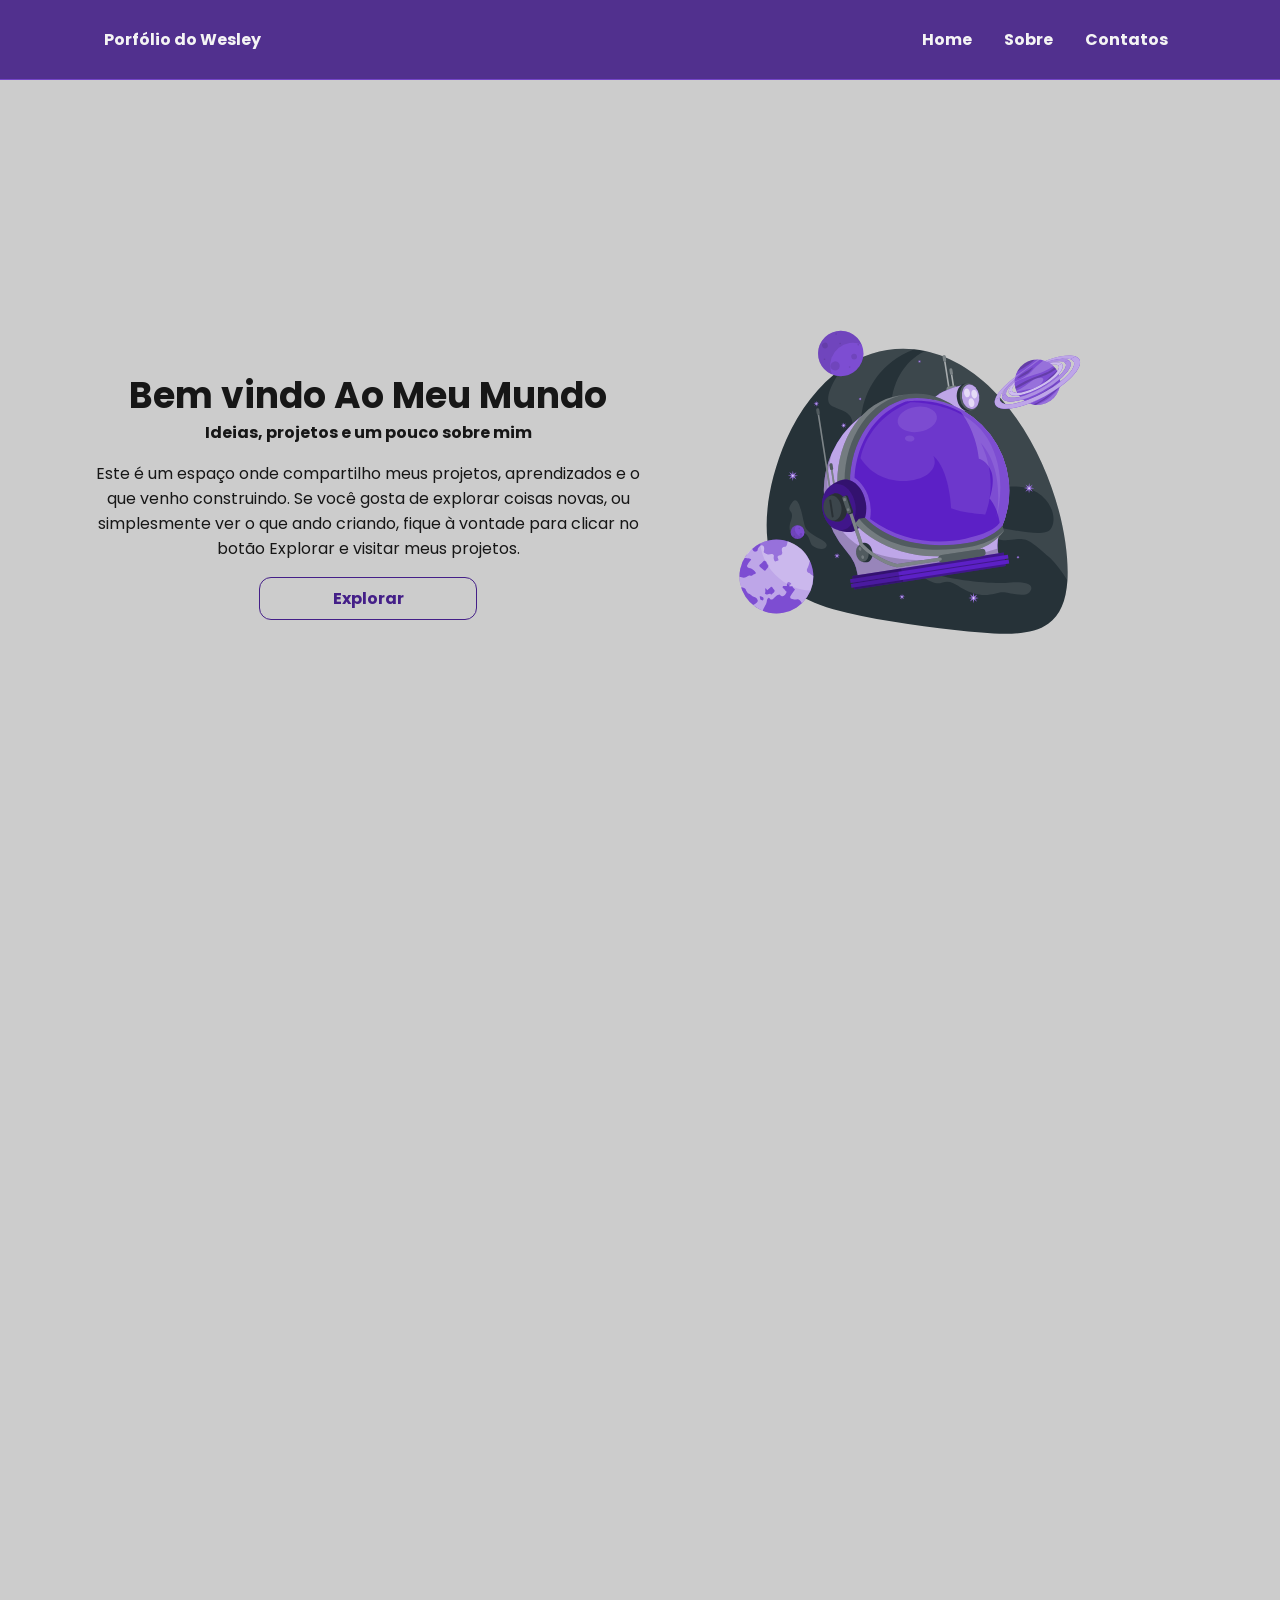
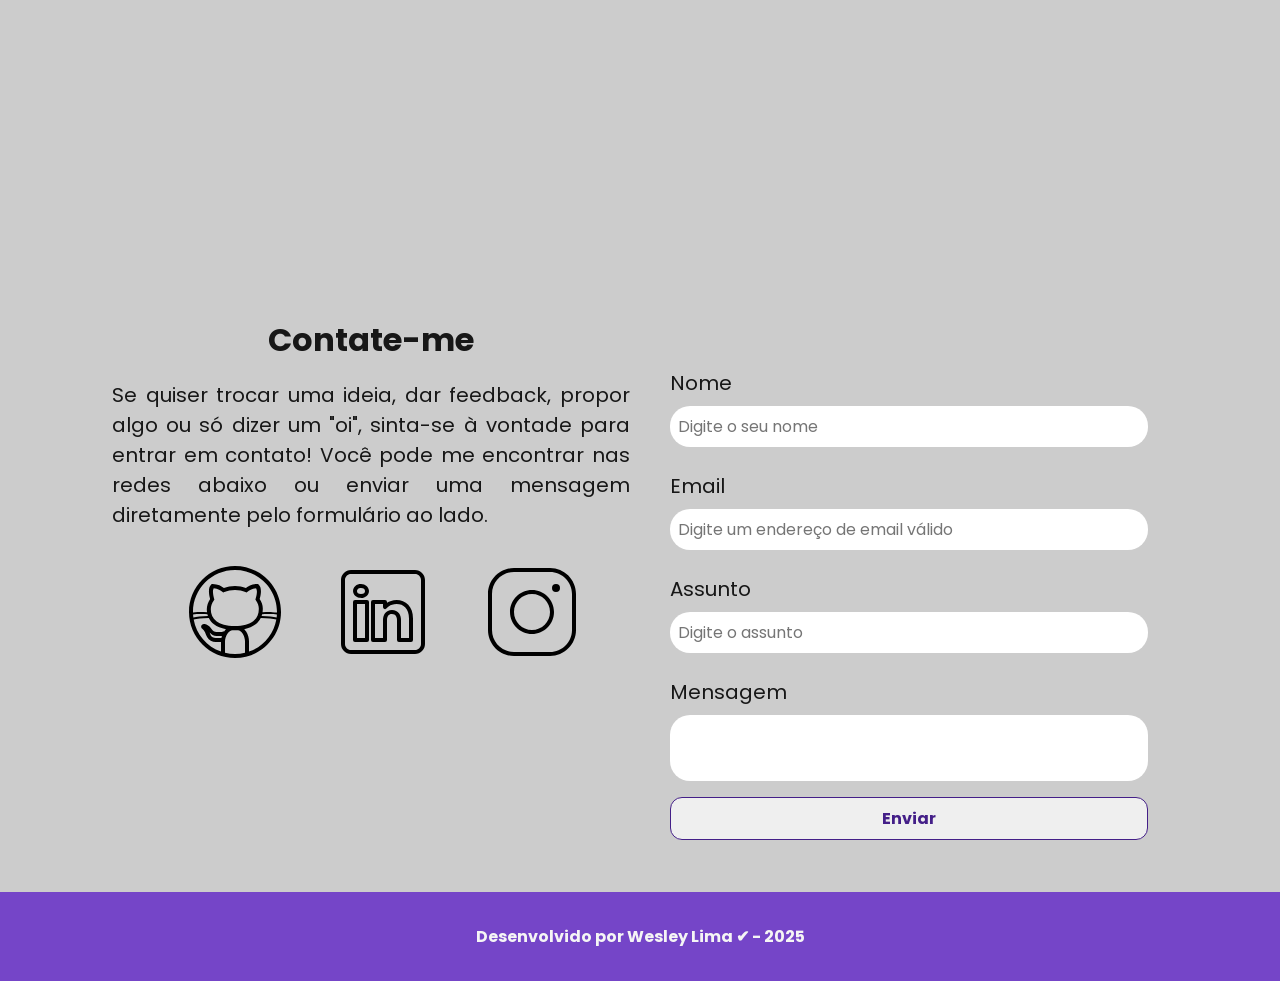
<file: index.html>
<!DOCTYPE html>
<html lang="pt-br">
<head>

    <!-- Servidores de Fontes do Google -->
    <link rel="preconnect" href="https://fonts.googleapis.com">
    <link rel="preconnect" href="https://fonts.gstatic.com" crossorigin>
 
    <!-- Fonte do Google - Poppins -->
    <link href="https://fonts.googleapis.com/css2?family=Poppins&display=swap" rel="stylesheet">
    <meta charset="UTF-8">
    <meta name="viewport" content="width=device-width, initial-scale=1.0">
    <meta name="description" content="Projeto Portfólio do Wesley, desenvolvedor web fullstack.">
    <meta name="author" content="Wesley Lima">
    <meta name="keywords" content="portfólio, desenvolvedor, web, fullstack, Wesley Lima, HTML, CSS, JavaScript">
    <link rel="icon" href="./assets/img/favicon.svg" />

    <!-- Link para o arquivo CSS -->
     <link rel="stylesheet" href="./assets/img/css/style.css">

    <title>Portfólio do Wesley</title>
</head>
<body>

    <!-- Cabeçalho(header) da página -->
    <header class="flex menu_container">

        <div id="header_content" class="menu_content">
            <!-- Titulo do cabeçalho -->
            <div id="titulo">
                <a href="#">Porfólio do Wesley</a>
            </div>

            <!-- Menu -->
            <div id="menu" class="flex">

                <!-- Barra de Navegação -->
                <nav>
                    <!-- Lista não ordenada = ul -->
                    <ul class="flex menu_list">
                        <li><a href="#">Home</a></li>
                        <li><a href="#about">Sobre</a></li>
                        <li><a href="#contact">Contatos</a></li>
                    </ul>
                </nav>
            </div>
        </div>
    </header>

    <!-- Seção principal da página -->
    <main>

        <!-- Seção Home -->
        <section id="home" class="flex home_container">

            <article id="home_texto" class="flex home_content">

                <h1>Bem vindo Ao Meu Mundo</h1>
                <h4>Ideias, projetos e um pouco sobre mim</h4>
                <p>Este é um espaço onde compartilho meus projetos, aprendizados e o que venho construindo. Se você gosta de explorar coisas novas, ou simplesmente ver o que ando criando, fique à vontade para clicar no botão Explorar e visitar meus projetos.
                </p>
                <a href="https://github.com/Wezzlim" target="_blank" class="botao">Explorar </a>

            </article>

            <article id="home_imagem" class="flex home_content">
                <img src="./assets/img/astronauta.svg" alt="Capacete Animado do Astronauta">
            </article>
        </section>

        <!-- Seção Sobre -->
        <section id="about" class="flex about_container">
           <!-- conteudo enviado pro script.js -->
        </section>

        <!-- Seção Contatos -->
        <section id="contact" class="contato_container">

            <article id="redes_sociais" class="contato_content">
                <h4>Contate-me</h4>
                
                <p>Se quiser trocar uma ideia, dar feedback, propor algo ou só dizer um "oi", sinta-se à vontade para entrar em contato!
                Você pode me encontrar nas redes abaixo ou enviar uma mensagem diretamente pelo formulário ao lado.
                </p>
    
                <div id="icones_redes_sociais" class="social_container">
                    <a href="https://github.com/Wezzlim" target="_blank" class="social_icon">
                        <img src="./assets/img/github.svg" alt="Ícone do Github">
                    </a>
    
                    <a href="https://www.linkedin.com/in/wesley--lima" target="_blank" class="social_icon">
                        <img src="./assets/img/linkedin.svg" alt="Ícone do Linkedin">
                    </a>
    
                    <a href="https://www.instagram.com/wesley_lima0/" target="_blank" class="social_icon">
                        <img src="./assets/img/instagram.svg" alt="Ícone do Instagram">
                    </a>
                </div>
            </article> 
    
                <!-- Formulário de contato -->
                <form action="https://formsubmit.co/d76195807d3c1529c91618a0be1ad4b6" method="POST" id="formulario">
    
                    <!-- COLOCAR DEPLOY na linha debaixo -->
                    <input type="hidden" name="_next" value="https://wezzlim.github.io/portfolio_fundweb/sucess.html"> 
                    <input type="hidden" name="_captcha" value="false">

                    <label for="nome">Nome</label>
                    <input
                        id="nome"
                        name="nome"
                        type="text"
                        placeholder="Digite o seu nome"
                    >

                    <span id="txtNome"></span>
    
                    <label for="email">Email</label>
                    <input
                    id="email"
                    name="email"
                    type="text"
                    placeholder="Digite um endereço de email válido"
                    >

                    <span id="txtEmail"></span>
    
                    <label for="assunto">Assunto</label>
                    <input
                    id="assunto"
                    name="assunto"
                    type="text"
                    placeholder="Digite o assunto"
                    >
    
                    <span id="txtAssunto"></span>
    
                    <label for="mensagem">Mensagem</label>
    
                    <textarea 
                        id="mensagem"
                        name="mensagem"
                        placeholder="Digite uma mensagem"
                    >
                    </textarea>
    
                    <button class="botao" type="submit">Enviar</button>
                </form>
        </section>
    </main>

    <!-- Rodapé(footer) da página -->
    <footer>
        Desenvolvido por Wesley Lima ✔ - 2025
    </footer>

    <!-- Script JavaScript SEMPRE NO FINAL -->
     <script src="./assets/img/js/script.js"></script>
</body>
</html>
</file>
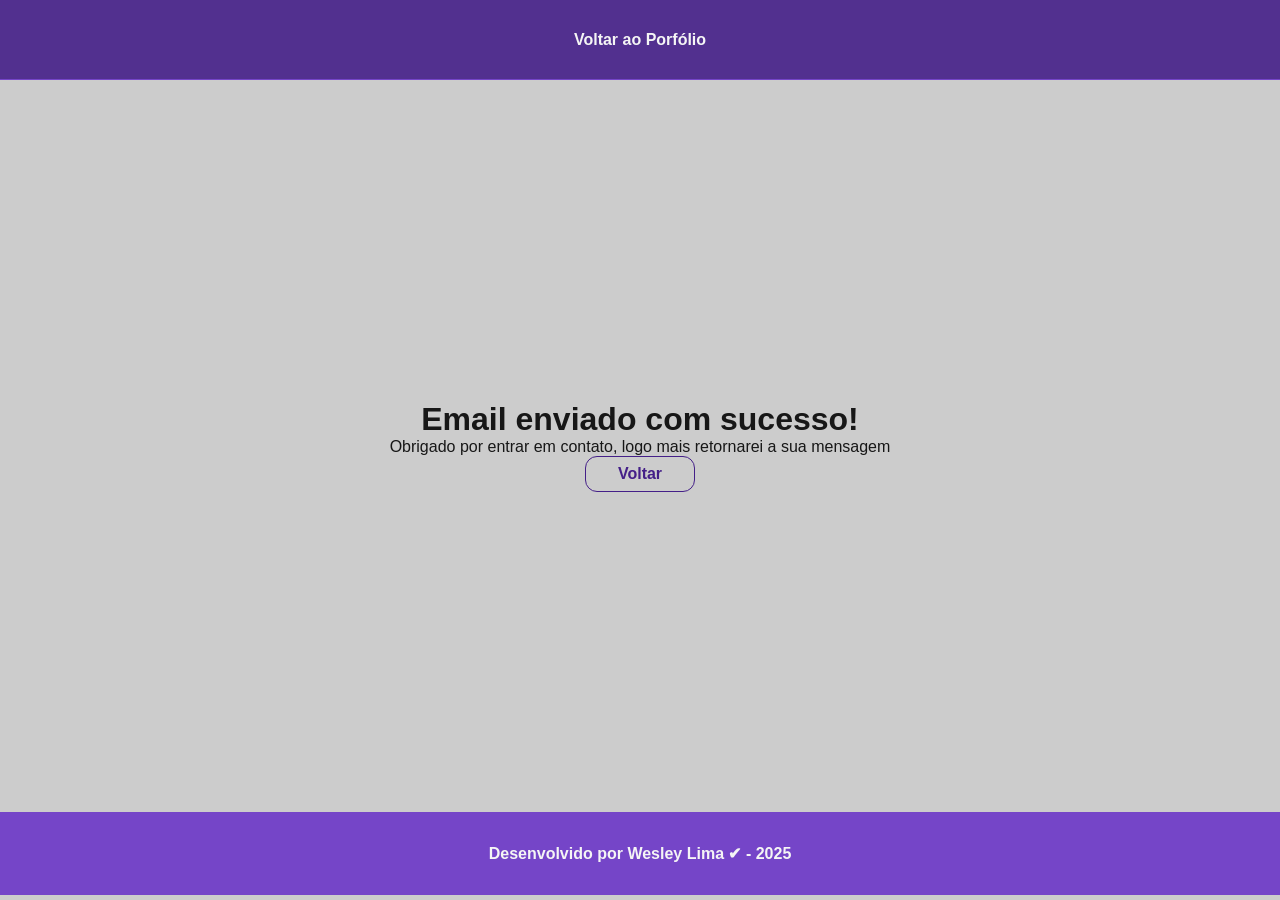
<file: sucess.html>
<!DOCTYPE html>
<html lang="pt-br">
<head>
    <meta charset="UTF-8">
    <meta name="viewport" content="width=device-width, initial-scale=1.0">
    <meta name="description" content="Projeto Portfólio do Wesley, desenvolvedor web fullstack.">
    <meta name="author" content="Wesley Lima">
    <meta name="keywords" content="portfólio, desenvolvedor, web, fullstack, Wesley Lima, HTML, CSS, JavaScript">
    <link rel="icon" href="./assets/img/favicon.svg" />

    <!-- Link para o arquivo CSS -->
    <link rel="stylesheet" href="./assets/img/css/style.css">

    <title>Confirmação de Envio</title>
</head>
<body>

    <!-- Cabeçalho(header) da página -->
    <header class="flex menu_container">

        <div id="header_content" class="menu_content">

            <!-- Div com o conteudo do cabeçalho -->
            <div id="menu_content_sucess">
                <!-- Link -->
                <a href="index.html">Voltar ao Porfólio</a>
            </div>

        </div>

    </header>

    <!-- Seção principal da página -->
    <main>

        <!-- Seção HOME -->
        <section id="home" class="flex home_container_sucess">

            <article id="home_sucess" class="flex">
        
                <h1>Email enviado com sucesso!</h1>
                <p>Obrigado por entrar em contato, logo mais retornarei a sua mensagem</p>

                <a class="botao" href="index.html">Voltar</a>
            </article>
        
        </section>

    </main>

    <!-- Rodapé(footer) da página -->
    <footer>
        Desenvolvido por Wesley Lima ✔ - 2025
    </footer>
</body>
</html>
</file>
<file: assets/img/css/style.css>
/* RESETAR CONFIGURAÇÕES DO NAVEGAÇÃO */

* {
    margin: 0;
    padding: 0;
    box-sizing: border-box;
    text-decoration: none;
    font-weight: 400;
    outline: none;
    font-family: 'Poppins', sans-serif;
}

/* VARIÁVEIS DE CORES */

:root {
    --purple-200: #9a7bd1;
    --purple-500: #6b36c8;
    --purple-800: #441f88;
    --gray-200: #cccccc;
    --gray-400: #505861;
    --black-800: #171717;
    --white: #F9F9F9;
}

html {
    width: 100%;
    height: 100vh;
    scroll-behavior: smooth;
}

body {
    background-color: var(--gray-200);
    color: var(--black-800);
    -webkit-font-smoothing: antialiased;
    -moz-osx-font-smoothing: grayscale;
}

button, a {
    cursor: pointer;
}

.botao {
    padding: 0.5rem 2rem;
    border: 1px solid var(--purple-800);
    border-radius: 0.75rem;
    font-size: 1rem;
    font-weight: 700;
    text-align: center;
    color: var(--purple-800);
    background-color: none;
}

.botao:hover {
    color: var(--white);
    background-color: var(--purple-800);
}

.flex {
    display:flex;
    justify-content: center;
    align-items: center;
}

/* Header */

.menu_container{
    position: sticky;
    top: 0;
    width: 100%;
    height: 5rem;
    background-color: var(--purple-800);
    border-bottom: 1px solid var(--purple-500);
    filter: opacity(0.9);
    z-index: 1000;
}

.menu_container a{
    font-weight: 700;
    color: var(--white);
}

.menu_container a:hover{
    color: var(--purple-200);
}

.menu_content{
    display:flex;
    justify-content: space-between;
    align-items: center;
    width: 100%;
    height: 100%;
    max-width: 1120px;
    padding: 0 1.5rem;
}

.menu_list{
    display: flex;
    text-align: center;
    list-style: none;
    margin: 0;
    padding: 0;
}

.menu_list li{
    margin-left: 1rem;
}

.menu_list a{
    display: block;
    padding: 0.5rem;
}

#menu_content_sucess {
    width: 100%;
    max-width: 1120px;
    padding: 0 1.5rem;
    display: flex;
    justify-content: center;
    align-items: center;
}

#menu_content_sucess a {
    font-size: 1rem;
    font-weight: 700;
}

/* Home */

.home_container{
    height: calc(100vh - 6.25rem);
    max-width: 1120px;
    margin: 1rem auto;
    padding: 0 1rem;
}

.home_container p,
h1,
h4{
    text-align: center;
}

.home_container h1{
    font-size: 2.25rem;
    font-weight: 700;
    line-height: 3rem;
}

.home_container h4{
    font-weight: 700;
}

.home_container p{
    margin: 1rem 0;
}

.home_container .botao{
    width: 40%;
}

.home_content{
    flex-direction: column;
    width: 50vw;
}

.home_content img{
    width: 75%;
}

/* About */

.about_container{
    height: calc(100vh - 6.25rem);
    max-width: 1120px;
    margin: 1rem auto;
    padding: 0 1rem;
}

.about_container p,
h1{
    text-align: center;
}

.about_container h1{
    font-size: 2.25rem;
    font-weight: 700;
    line-height: 3rem;
}

.about_container p{
    margin: 1rem 0;
}

.about_container .botao{
    width: 40%;
}

.about_content{
    flex-direction: column;
    width: 50vw;
}

.about_content img{
    width: 75%;
}

/* Contato */

.contato_container{
    display: grid;
    grid-template-columns: 1fr 1fr;
    gap: 1.25rem;
    max-width: 1120px;
    margin: 4rem auto 2rem;
    padding: 0 2rem;
}

.contato_container h4{
    margin: 1rem 0;
    font-size: 2rem;
    font-weight: 700;
}

.contato_content{
    flex-direction: column;
    margin: 4rem 0 0 0;
    font-size: 1.25rem;
}

.contato_content p{
    display: block;
    text-align: justify;
}

.social_container{
    display: flex;
    justify-content: space-evenly;
    margin: 2rem 0 0 0;
}

.social_icon{
    width: 4.75rem;
    height: 4.75rem;
}

.social_icon:hover{
    filter: brightness(0)
            saturate(100%)
            invert(20%)
            sepia(24%)
            saturate(4557%)
            hue-rotate(242deg)
            brightness(89%)
            contrast(108%)
}

/* Formulário */

form{
    display: flex;
    flex-direction: column;
    margin: 7rem 0 0 0;
    padding: 1.25rem;
}

form label{
    font-size: 1.25rem;
    text-align: left;
}

form input,
form textarea{
    width: 100%;
    margin: 0.5rem 0 1rem;
    padding: 0.5rem;
    border-radius: 1.25rem;
    border: none;
    font-size: 1rem;
}

textarea{
    resize: none;
}

form span{
    margin-bottom: 0.5rem;
    margin-left: 0.75rem;
    font-size: 0.75rem;
    line-height: 1.25rem;
    color: red;
}

/* Footer */
footer {
    margin: 0;
    padding: 2rem;
    font-weight: bold;
    text-align: center;
    color: var(--white);
    background-color: var(--purple-500);
    filter: opacity(0.9);
}


/* Home - Página Sucess */
.home_container_sucess {
    height: calc(100vh - 12.5rem);
    max-width: 1120px;
    margin: 1rem auto;
    padding: 0 1rem;
}

#home_sucess {
    width: 50vw;
    flex-direction: column;
}

#home_sucess h1 {
    font-size: 2rem;
    font-weight: 700;
}

#home_sucess h4 {
    font-size: 1.25rem;
    padding: 1rem;
}

/* Sobre/About */
.about_container {
    max-width: 1120px;
    margin: -1.25rem auto;
    padding: 0 1rem;
    height: 100vh;
}

.about_container img {
    width: 30%;
    margin: 1rem;
    border: 5px solid var(--purple-500);
    border-radius: 50%;
}

.about_container h2 {
    font-size: 2rem;
    font-weight: bold;
    line-height: 3rem;
    text-align: center;
}

.about_container p {
    margin: 1rem 0;
    text-align: center;
}

.about_github {
    justify-content: space-evenly;
}

#about_texto {
    margin-left: 4rem;
}

/* Responsividade Mobile */

@media screen and (max-width: 960px){
    body{
        display: flex;
        flex-direction: column;
        min-height: 100vh;
    }

    main{
        flex: 1;
        flex-direction: column;
    }

    footer{
        margin-top: auto;
    }

    .home_container{
        flex-direction: column-reverse;
        gap: 0;
        height: auto;
        margin-top: 0;
        padding: 1rem;
    }

    .home_content{
        width: 100%;
        margin: 0;
    }

    .home_content .botao{
        width: 60%;
        margin-top: 1rem;
    }
}
</file>
